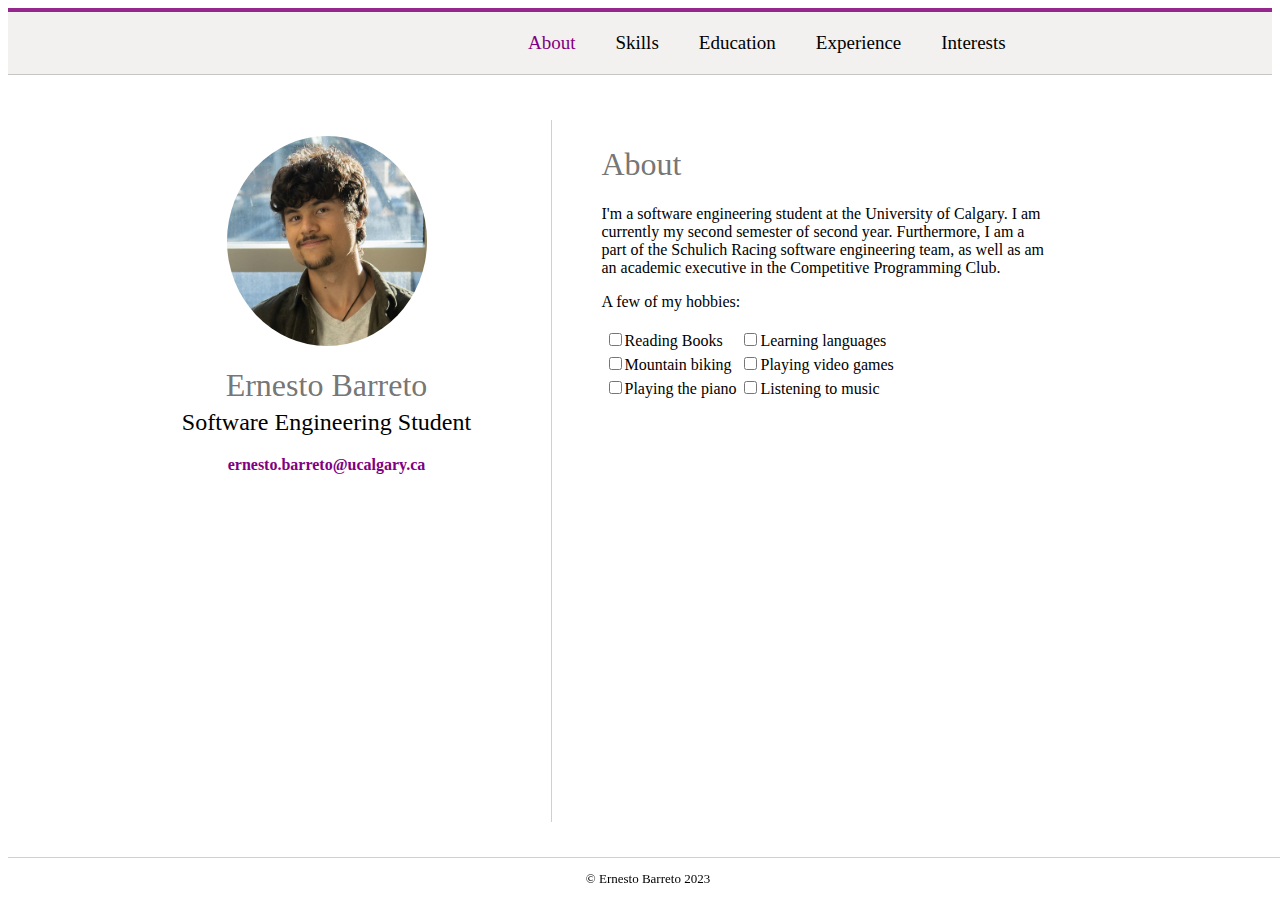
<file: index.html>
<html lang="en">
<head>
    <meta charset="UTF-8">
    <meta http-equiv="X-UA-Compatible" content="IE=edge">
    <meta name="viewport" content="width=device-width, initial-scale=1.0">
    <title>About</title>
    <link rel="stylesheet" href="./style.css">
</head>
<body>

    <div class="header">
        <div class="menu">
            <div style="color: purple;">About</div>
            <div><a href="./skills.html">Skills</a></div>
            <div><a href="./education.html">Education</a></div>
            <div><a href="./experience.html">Experience</a></div>
            <div><a href="./interests.html">Interests</a></div>
        </div>
    </div>

    <div class="content">
        <div class="main">
            <div class="image-and-subtext">
                <figure>
                    <img src="./my_pic.jpg" alt="Rick_Astley_img">
                </figure>

                <h1 style="font-weight: 10; margin-bottom: -15px;">Ernesto Barreto</h1>
                <h2 style="font-weight: 10;">Software Engineering Student</h2>
                <p style="color: purple;"><a href="https://msnlabs.com/img/resume-sample.pdf" style="text-decoration: none; color: purple;" target="_blank"><b>ernesto.barreto@ucalgary.ca</b></a></p>
            </div>
            <div class="page-main">
                <h1 style="font-weight: 10;">About</h1>
                <p>I'm a software engineering student at the University of Calgary. I am currently my second semester of second year. Furthermore, I am a part of the Schulich Racing software engineering team, as well as am an academic executive in the Competitive Programming Club. </p>
                <p>A few of my hobbies:</p>
                <table>
                    <tr>
                        <td>
                            <input type="checkbox">Reading Books
                        </td>
                        <td>
                            <input type="checkbox">Learning languages
                        </td>
                    </tr>
                    <tr>
                        <td>
                            <input type="checkbox">Mountain biking
                        </td>
                        <td>
                            <input type="checkbox">Playing video games
                        </td>
                    </tr>
                    <tr>
                        <td>
                            <input type="checkbox">Playing the piano
                        </td>
                        <td>
                            <input type="checkbox">Listening to music
                        </td>
                    </tr>
                </table>
            </div>
        </div>
        <div class="footer">
            <p>&#169; Ernesto Barreto 2023</p>
        </div>
    </div>

</body>
</html>
</file>
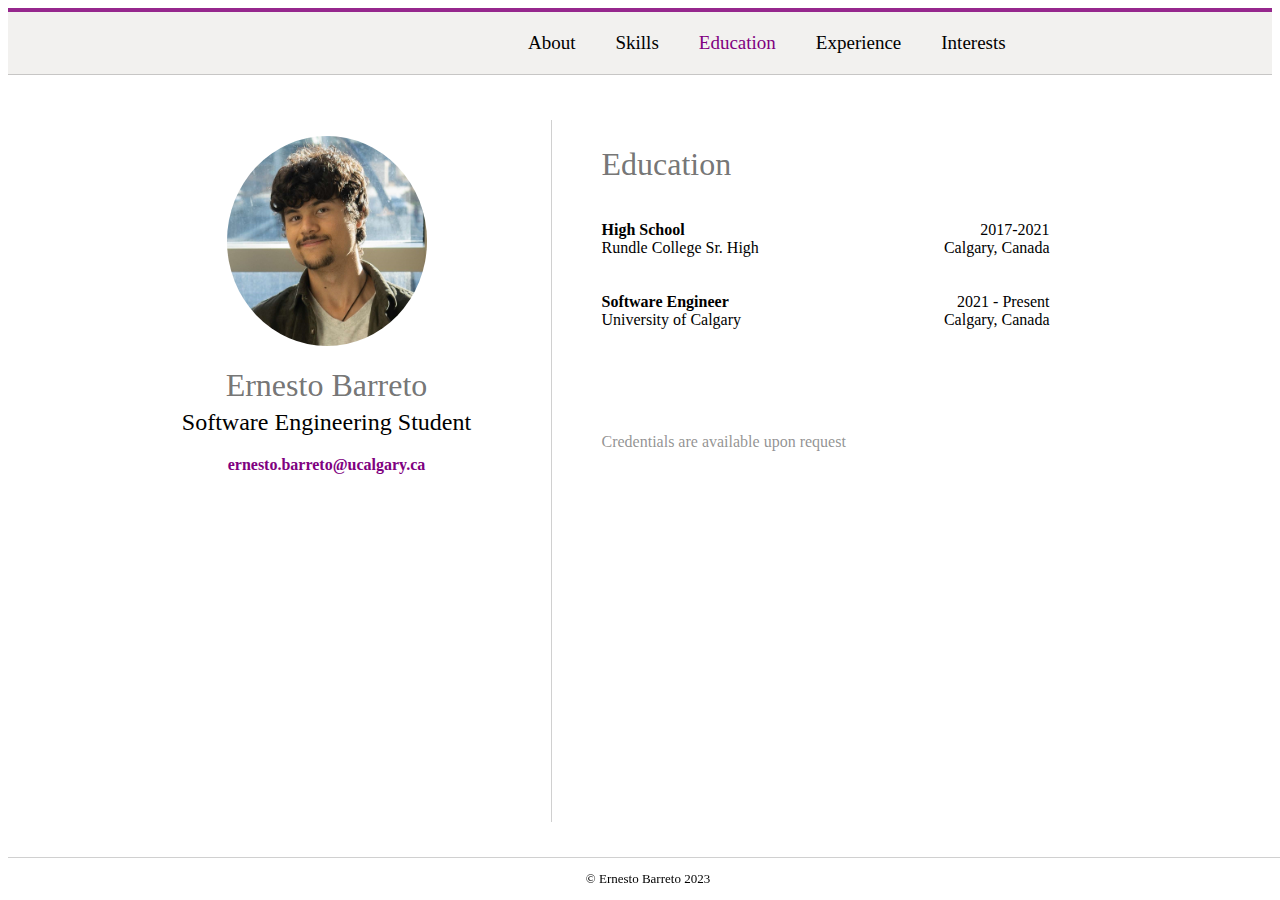
<file: education.html>
<html lang="en">
<head>
    <meta charset="UTF-8">
    <meta http-equiv="X-UA-Compatible" content="IE=edge">
    <meta name="viewport" content="width=device-width, initial-scale=1.0">
    <title>About</title>
    <link rel="stylesheet" href="./style.css">
</head>
<body>

    <div class="header">
        <div class="menu">
            <div><a href="./index.html">About</a></div>
            <div><a href="./skills.html">Skills</a></div>
            <div style="color: purple;">Education</div>
            <div><a href="./experience.html">Experience</a></div>
            <div><a href="./interests.html">Interests</a></div>
        </div>
    </div>

    <div class="content">
        <div class="main">
            <div class="image-and-subtext">
                <figure>
                    <img src="./my_pic.jpg" alt="Rick_Astley_img">
                </figure>

                <h1 style="font-weight: 10; margin-bottom: -15px;">Ernesto Barreto</h1>
                <h2 style="font-weight: 10;">Software Engineering Student</h2>
                <p style="color: purple;"><a href="https://msnlabs.com/img/resume-sample.pdf" style="text-decoration: none; color: purple;" target="_blank"><b>ernesto.barreto@ucalgary.ca</b></a></p>
            </div>
            <div class="page-main">
                <h1 style="font-weight: 10;">Education</h1>

                <div class="eduexpTable">
                    <ul style="padding-left: 0px;">
                        <li style="list-style-type: none">
                            <b>High School</b> <br>
                            Rundle College Sr. High <br>
                            <br> <br>
                            <b>Software Engineer</b> <br>
                            University of Calgary
                        </li>
                    </ul>

                    <ul style="padding-left: 0px;">
                        <li style="list-style-type: none; text-align: right;">
                            2017-2021<br>
                            Calgary, Canada <br>
                            <br> <br>
                            2021 - Present<br>
                            Calgary, Canada
                        </li>
                </div>

                <br><br><br><br>
                <p style="color: rgba(100, 100, 100, 0.7);">Credentials are available upon request</p>

            </div>
        </div>
        <div class="footer">
            <p>&#169; Ernesto Barreto 2023</p>
        </div>
    </div>

</body>
</html>
</file>
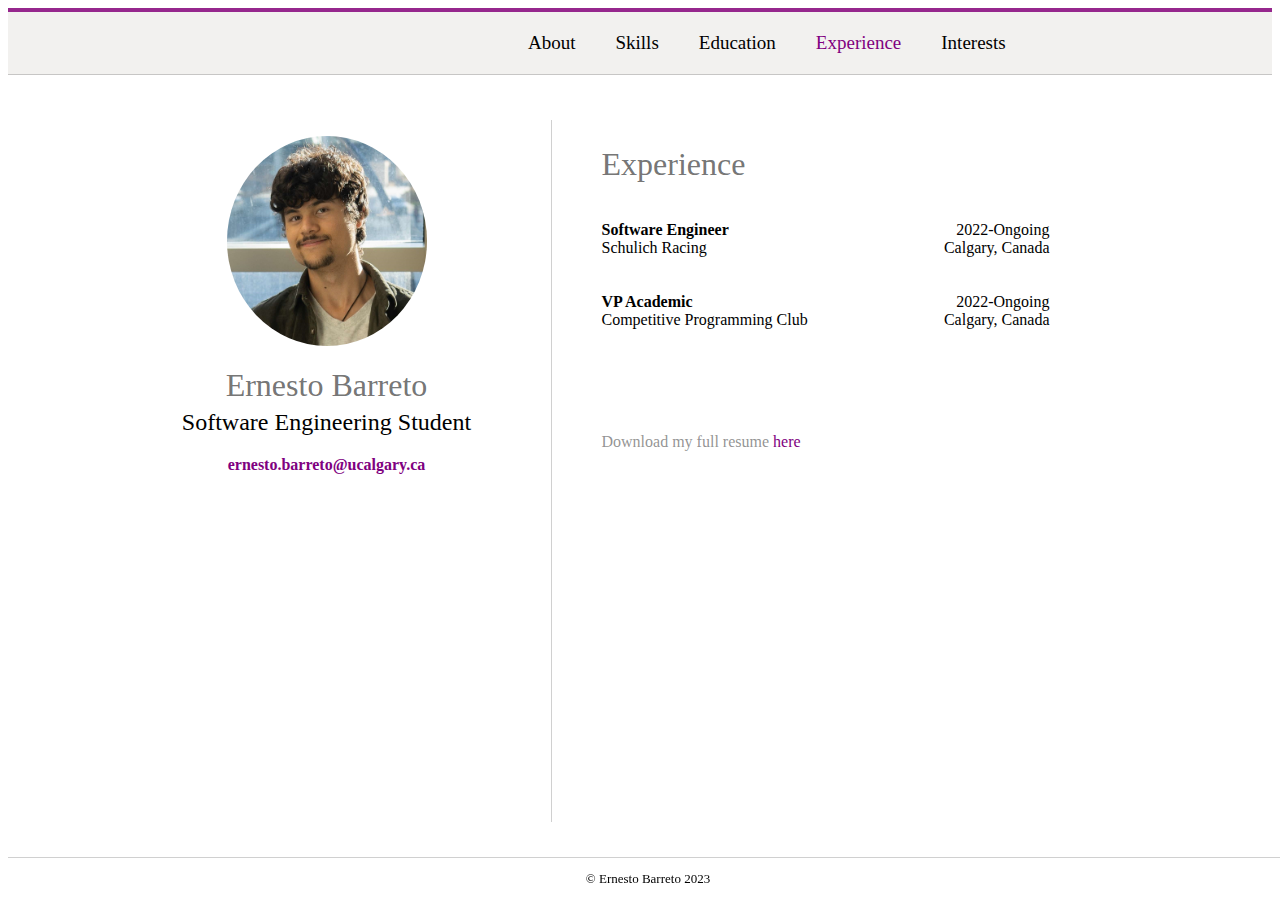
<file: experience.html>
<html lang="en">
<head>
    <meta charset="UTF-8">
    <meta http-equiv="X-UA-Compatible" content="IE=edge">
    <meta name="viewport" content="width=device-width, initial-scale=1.0">
    <title>About</title>
    <link rel="stylesheet" href="./style.css">
</head>
<body>

    <div class="header">
        <div class="menu">
            <div><a href="./index.html">About</a></div>
            <div><a href="./skills.html">Skills</a></div>
            <div><a href="./education.html">Education</a></div>
            <div style="color: purple;">Experience</div>
            <div><a href="./interests.html">Interests</a></div>
        </div>
    </div>

    <div class="content">
        <div class="main">
            <div class="image-and-subtext">
                <figure>
                    <img src="./my_pic.jpg" alt="Rick_Astley_img">
                </figure>

                <h1 style="font-weight: 10; margin-bottom: -15px;">Ernesto Barreto</h1>
                <h2 style="font-weight: 10;">Software Engineering Student</h2>
                <p style="color: purple;"><a href="https://msnlabs.com/img/resume-sample.pdf" style="text-decoration: none; color: purple;" target="_blank"><b>ernesto.barreto@ucalgary.ca</b></a></p>
            </div>
            <div class="page-main">
                <h1 style="font-weight: 10;">Experience</h1>

                <div class="eduexpTable">
                    <ul style="padding-left: 0px;">
                        <li style="list-style-type: none">
                            <b>Software Engineer</b> <br>
                            Schulich Racing <br>
                            <br> <br>
                            <b>VP Academic</b> <br>
                            Competitive Programming Club
                        </li>
                    </ul>

                    <ul style="padding-left: 0px;">
                        <li style="list-style-type: none; text-align: right;">
                            2022-Ongoing<br>
                            Calgary, Canada<br>
                            <br> <br>
                            2022-Ongoing <br>
                            Calgary, Canada
                        </li>
                </div>

                <br><br><br><br>
                <p style="color: rgba(100, 100, 100, 0.7);">Download my full resume <a href="./Ernesto Barreto - Resume 2023.pdf" target="_blank" style="text-decoration: none; color: purple;">here</a></p>
            </div>
        </div>
        <div class="footer">
            <p>&#169; Ernesto Barreto 2023</p>
        </div>
    </div>

</body>
</html>
</file>
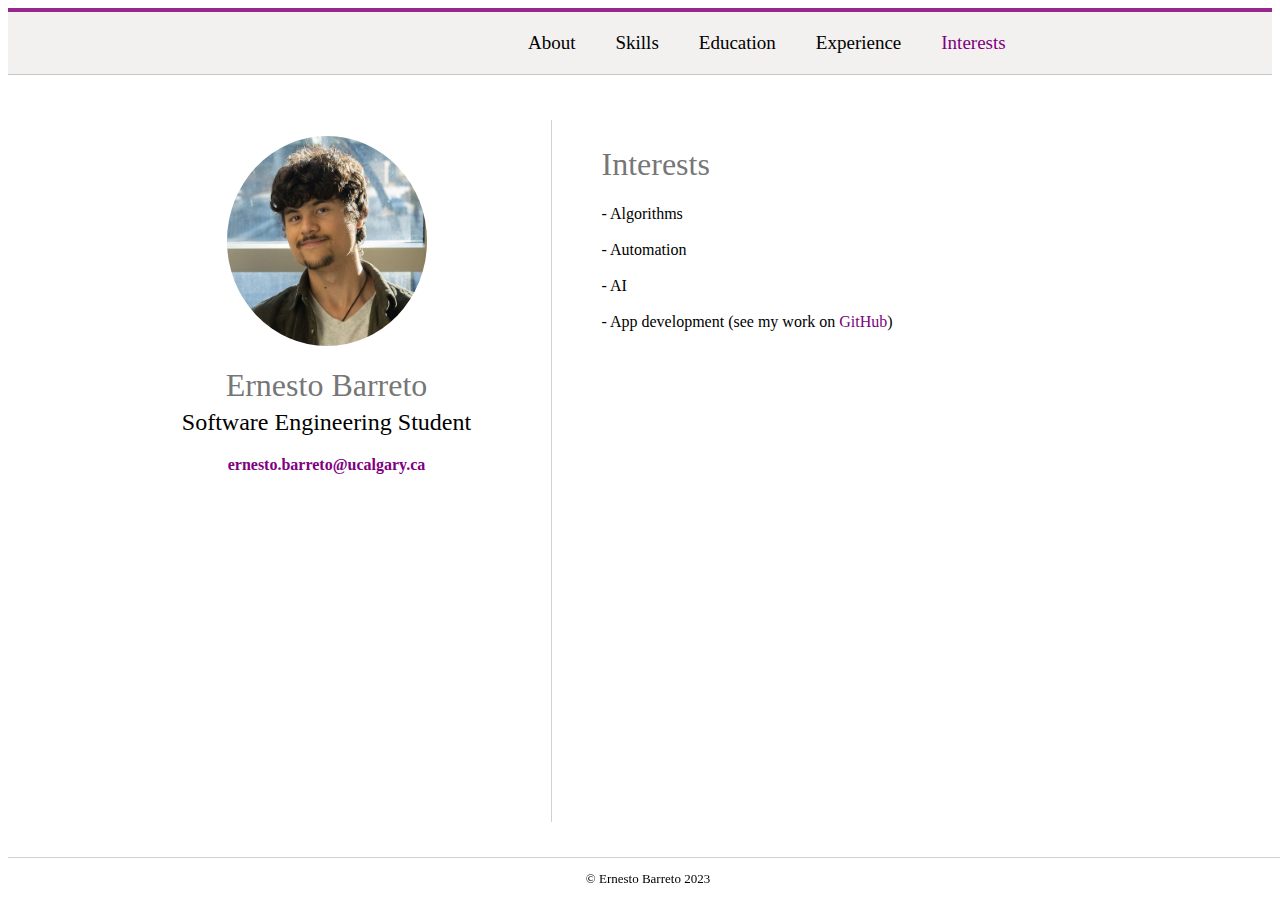
<file: interests.html>
<html lang="en">
<head>
    <meta charset="UTF-8">
    <meta http-equiv="X-UA-Compatible" content="IE=edge">
    <meta name="viewport" content="width=device-width, initial-scale=1.0">
    <title>About</title>
    <link rel="stylesheet" href="./style.css">
</head>
<body>

    <div class="header">
        <div class="menu">
            <div><a href="./index.html">About</a></div>
            <div><a href="./skills.html">Skills</a></div>
            <div><a href="./education.html">Education</a></div>
            <div><a href="./experience.html">Experience</a></div>
            <div style="color: purple;">Interests</div>
        </div>
    </div>

    <div class="content">
        <div class="main">
            <div class="image-and-subtext">
                <figure>
                    <img src="./my_pic.jpg" alt="Rick_Astley_img">
                </figure>

                <h1 style="font-weight: 10; margin-bottom: -15px;">Ernesto Barreto</h1>
                <h2 style="font-weight: 10;">Software Engineering Student</h2>
                <p style="color: purple;"><a href="https://msnlabs.com/img/resume-sample.pdf" style="text-decoration: none; color: purple;" target="_blank"><b>ernesto.barreto@ucalgary.ca</b></a></p>
            </div>
            <div class="page-main">
                <h1 style="font-weight: 10;">Interests</h1>
                <p>
                    - Algorithms <br><br>
                    - Automation <br><br>
                    - AI <br><br>
                    - App development (see my work on <a href="https://github.com/Ernesto-B?tab=overview&from=2023-02-01&to=2023-02-03"  target="_blank" style="text-decoration: none; color: purple;">GitHub</a>) <br><br>
                </p>
            </div>
        </div>
        <div class="footer">
            <p>&#169; Ernesto Barreto 2023</p>
        </div>
    </div>

</body>
</html>
</file>
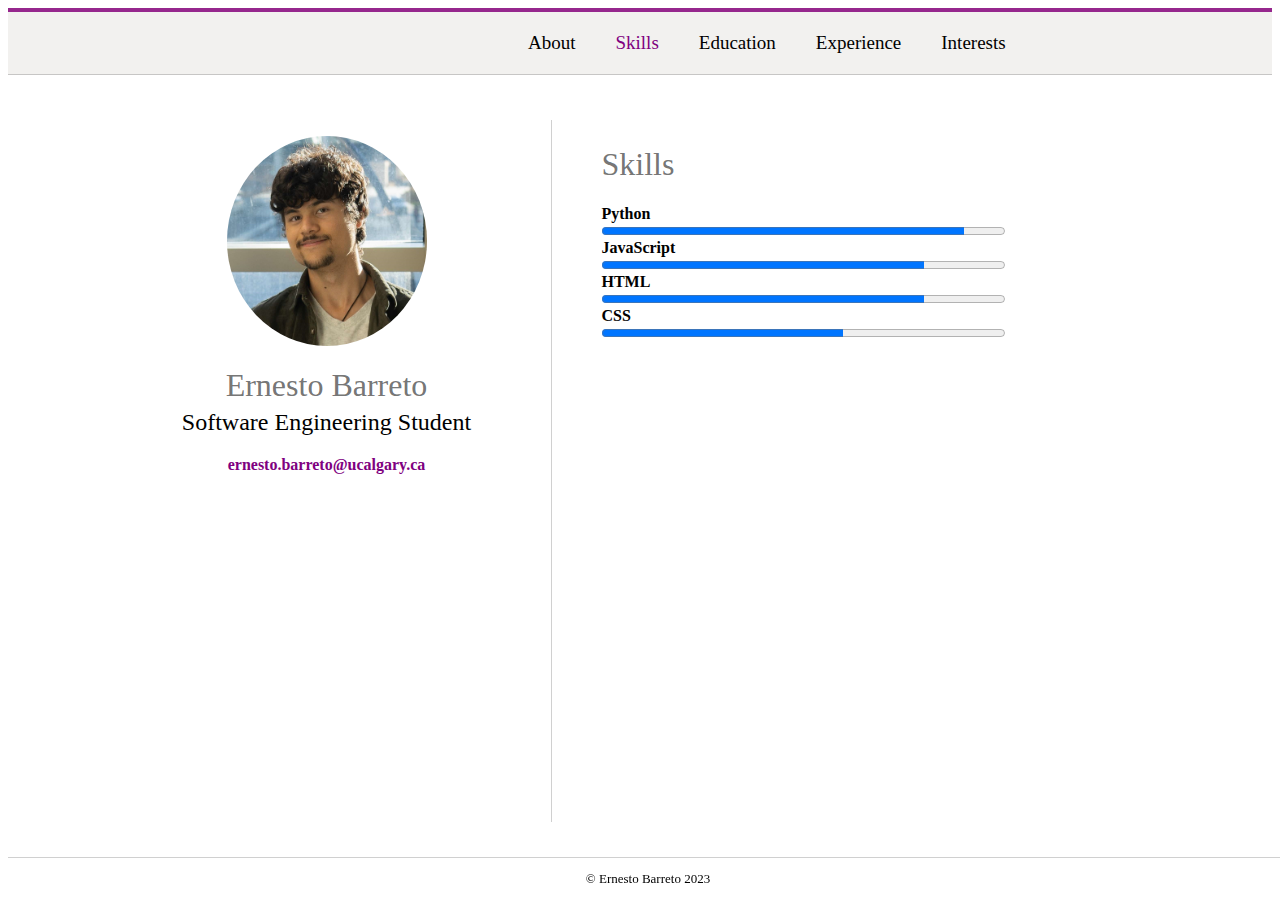
<file: skills.html>
<html lang="en">
<head>
    <meta charset="UTF-8">
    <meta http-equiv="X-UA-Compatible" content="IE=edge">
    <meta name="viewport" content="width=device-width, initial-scale=1.0">
    <title>About</title>
    <link rel="stylesheet" href="./style.css">
</head>
<body>

    <div class="header">
        <div class="menu">
            <div><a href="./index.html">About</a></div>
            <div style="color: purple;">Skills</div>
            <div><a href="./education.html">Education</a></div>
            <div><a href="./experience.html">Experience</a></div>
            <div><a href="./interests.html">Interests</a></div>
        </div>
    </div>

    <div class="content">
        <div class="main">
            <div class="image-and-subtext">
                <figure>
                    <img src="./my_pic.jpg" alt="Rick_Astley_img">
                </figure>

                <h1 style="font-weight: 10; margin-bottom: -15px;">Ernesto Barreto</h1>
                <h2 style="font-weight: 10;">Software Engineering Student</h2>
                <p style="color: purple;"><a href="https://msnlabs.com/img/resume-sample.pdf" style="text-decoration: none; color: purple;" target="_blank"><b>ernesto.barreto@ucalgary.ca</b></a></p>
            </div>
            <div class="page-main">
                <h1 style="font-weight: 10;">Skills</h1>
                <p class="bar">
                    <b>Python</b> <br>
                    <progress value="90" max="100"></progress><br>
                    <b>JavaScript</b> <br>
                    <progress value="80" max="100"></progress><br>
                    <b>HTML</b> <br>
                    <progress value="80" max="100"></progress><br>
                    <b>CSS</b> <br>
                    <progress value="60" max="100"></progress><br>
                </p>
            </div>
        </div>
        <div class="footer">
            <p>&#169; Ernesto Barreto 2023</p>
        </div>
    </div>

</body>
</html>
</file>
<file: style.css>
body {
    font-family: ubuntu;
    overflow: hidden;
}
h1 {
    color: rgba(100, 100, 100, 0.9);
}
p {
    position: relative;
    width: 35vw;
}
.header {
    background-color: rgba(212, 209, 201, 0.3);
    border-top: 0.5vh;
    border-top-color: rgba(150, 39, 141, 1);
    border-bottom: 0.2px;
    border-bottom-color: rgba(100, 100, 100, 0.3) ;
    border-style: solid;
    border-left: none;
    border-right: none;
    position: relative;
}
.menu {
    display: flex;
    justify-content: space-evenly;
    position: relative;
    padding: 20px;
    flex: 1;
    font-size: 19px;
    margin-left: 500px;
    margin-right: 500px;
    
    gap: 40px;
}
div.menu a {
    text-decoration: none;
    color: black;
    object-position: 10px;
}
div.menu a:hover {
    background-color: rgba(150, 39, 141, 0.5);
    border-radius: 8px;
}
*.main {
    display: flex;
    margin-left: 15vw;
    margin-right: 15vw;
    height: 83vh;
    position: relative;
    width: auto;
    justify-content: center;
}
*.image-and-subtext {
    flex: 1;
    text-align: center;
    margin-left: 100vw;
    border-right: 1px;
    border-style: solid;
    border-color: rgba(100, 100, 100, 0.3);
    border-left: none;
    border-bottom: none;
    border-top: none;
    margin-left: auto;
    margin-top: 5vh;
}
img {
    border-radius: 50%;
    height: 210px;
    width: 200px;
}
*.page-main {
    flex: 4;
    margin-left: 50px;
    margin-right: 10vw;
    margin-top: 50px;
    overflow: wrap;
}
p.bar progress{
    width: 90%;
}
.eduexpTable {
    display: flex;
    width: auto;
    justify-content: space-between;
}
*.footer {
    display: flex;
    justify-content: center;
    text-align: center;
    position: fixed;
    bottom: 0px;
    width: 100%;
    color: black;
    font-size: small;
    border-top: 0.2vh;
    margin-top: 5vh;
    border-style: solid;
    border-color: rgba(100, 100, 100, 0.3);
    border-bottom: none;
    border-right: none;
    border-left: none;
}
@media (max-width: 815px) {
    h2 {
        font-size: 21px;
        margin-bottom: -10px;
    }
    p {
        width: auto;
        text-align: center;
    }
    .header {
        display: flex;
        justify-content: center;
    }
    .main {
        display: contents;
        margin-left: 0px;
    }
    .image-and-subtext {
        border-bottom: 1px solid;
        border-right: none;
        border-left: none;
        border-top: none;
        border-color: rgba(100, 100, 100, 0.3)
    }
    .page-main {
        display: flex;
        flex-direction: column;
        align-content: center;
        margin-left: 0px;
        margin-right: 0px;
        margin-top: 0px;
        content: center;
        padding-top: 0vh;
        padding-left: 4vw;
        padding-right: 4vw;
    }
    .page-main h1 {
        text-align: center;
        margin-bottom: 0px;
    }
    .page-main p {
        text-align: left;
    }
    p.bar {
        text-align: left;
    }
    p.bar progress{
        width: 100%;
    }
    .footer {
        display: inline;
    }
}
</file>
